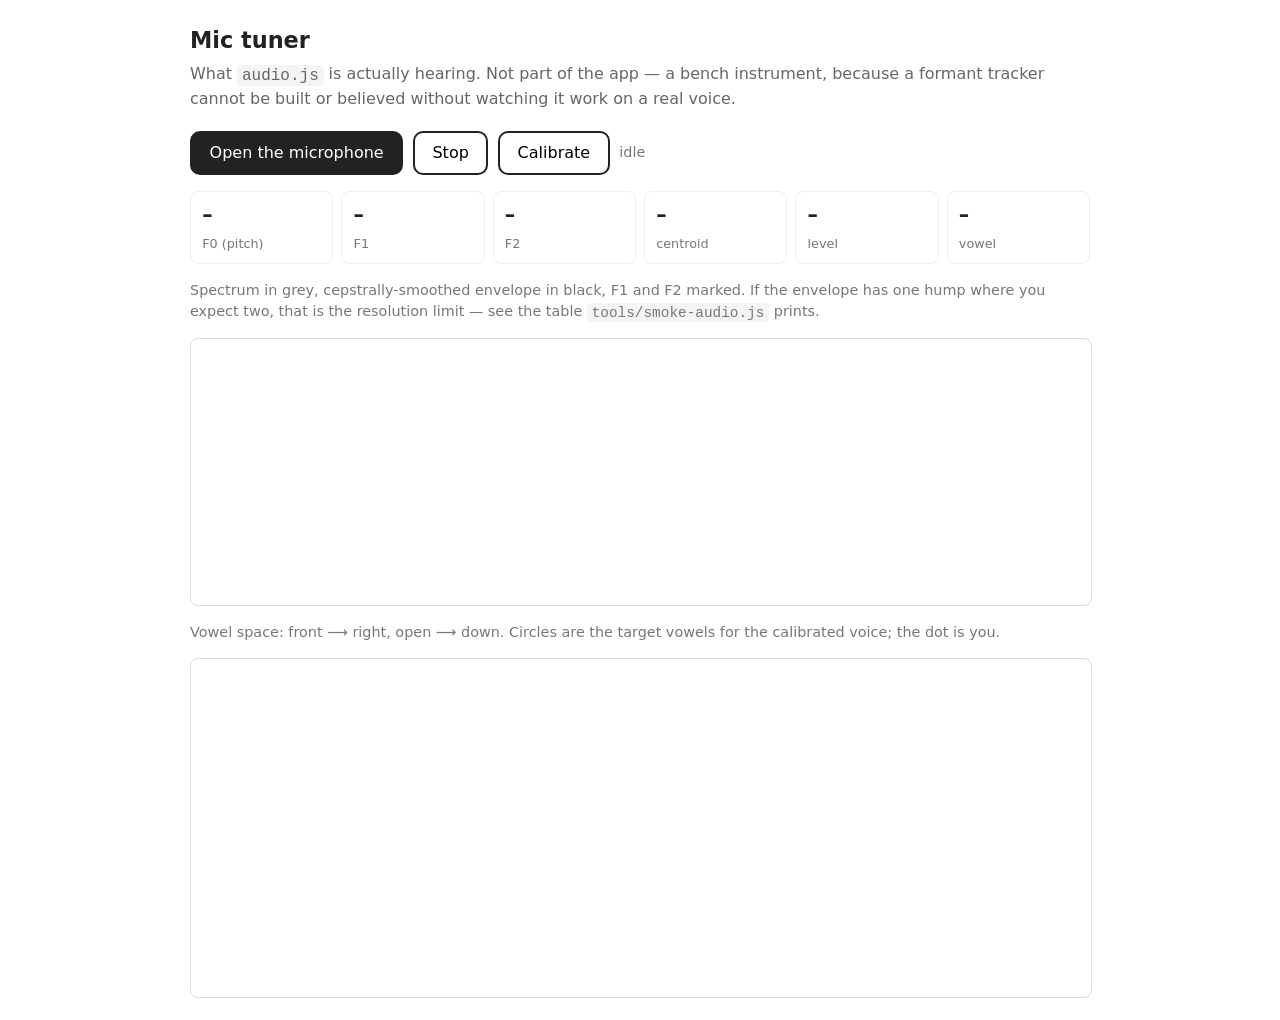
<file: tools/mic-tuner.html>
<!DOCTYPE html>
<meta charset="utf-8">
<title>Mic tuner — what audio.js is hearing</title>
<meta name="viewport" content="width=device-width, initial-scale=1">
<style>
    body { font: 16px/1.5 system-ui, sans-serif; margin: 0; padding: 1.5rem;
           max-width: 900px; margin-inline: auto; color: #222; }
    h1 { font-size: 1.4rem; margin: 0 0 .3rem; }
    p.lede { color: #666; margin: 0 0 1.2rem; }
    button { font: inherit; padding: .5rem 1.1rem; border: 2px solid #222;
             background: #fff; border-radius: 10px; cursor: pointer; }
    button.go { background: #222; color: #fff; }
    .row { display: flex; gap: .6rem; flex-wrap: wrap; align-items: center; margin-bottom: 1rem; }
    canvas { width: 100%; border: 1px solid #ddd; border-radius: 8px; display: block; }
    .grid { display: grid; grid-template-columns: repeat(auto-fit, minmax(120px, 1fr));
            gap: .5rem; margin: 1rem 0; }
    .stat { border: 1px solid #eee; border-radius: 8px; padding: .5rem .7rem; }
    .stat b { display: block; font-size: 1.3rem; font-variant-numeric: tabular-nums; }
    .stat span { color: #777; font-size: .8rem; }
    .cal { border: 1px solid #eee; border-radius: 10px; padding: .8rem 1rem; margin: 1rem 0; }
    .cal ol { margin: .4rem 0 0; padding-left: 1.2rem; }
    .cal li.done { color: #2e7d32; }
    .cal li.now { font-weight: 700; }
    code { background: #f4f4f4; padding: .1rem .3rem; border-radius: 4px; }
    .note { color: #777; font-size: .9rem; }
</style>

<h1>Mic tuner</h1>
<p class="lede">What <code>audio.js</code> is actually hearing. Not part of the app —
   a bench instrument, because a formant tracker cannot be built or believed
   without watching it work on a real voice.</p>

<div class="row">
    <button id="go" class="go">Open the microphone</button>
    <button id="stop">Stop</button>
    <button id="cal">Calibrate</button>
    <span class="note" id="state">idle</span>
</div>

<div class="grid">
    <div class="stat"><b id="s-f0">–</b><span>F0 (pitch)</span></div>
    <div class="stat"><b id="s-f1">–</b><span>F1</span></div>
    <div class="stat"><b id="s-f2">–</b><span>F2</span></div>
    <div class="stat"><b id="s-cen">–</b><span>centroid</span></div>
    <div class="stat"><b id="s-rms">–</b><span>level</span></div>
    <div class="stat"><b id="s-vow">–</b><span>vowel</span></div>
</div>

<div class="cal" id="cal-panel" hidden>
    <strong>Calibration</strong> — hold each sound for about a second.
    <ol id="cal-steps"></ol>
</div>

<p class="note">Spectrum in grey, cepstrally-smoothed envelope in black, F1 and F2 marked.
   If the envelope has one hump where you expect two, that is the resolution limit —
   see the table <code>tools/smoke-audio.js</code> prints.</p>
<canvas id="spec" width="880" height="260"></canvas>

<p class="note" style="margin-top:1rem">Vowel space: front ⟶ right, open ⟶ down.
   Circles are the target vowels for the calibrated voice; the dot is you.</p>
<canvas id="space" width="880" height="330"></canvas>

<script src="../audio.js"></script>
<script>
(function () {
    'use strict';
    const $ = (id) => document.getElementById(id);
    const spec = $('spec').getContext('2d');
    const space = $('space').getContext('2d');

    let raf = null;
    let anchors = null;
    let calIdx = -1, hold = null;

    function setState(t) { $('state').textContent = t; }

    $('go').addEventListener('click', () => {
        auStart().then(() => {
            setState('listening at ' + auSampleRate() + ' Hz');
            loop();
        }).catch((e) => setState('failed: ' + e.message));
    });

    $('stop').addEventListener('click', () => {
        cancelAnimationFrame(raf); raf = null; auStop(); setState('stopped');
    });

    $('cal').addEventListener('click', () => {
        if (!auRunning()) { setState('open the microphone first'); return; }
        anchors = {}; calIdx = 0; hold = auHold({ frames: 15 });
        $('cal-panel').hidden = false;
        drawCalSteps();
    });

    function drawCalSteps() {
        $('cal-steps').innerHTML = auCalibrationSteps.map((s, i) =>
            `<li class="${i < calIdx ? 'done' : (i === calIdx ? 'now' : '')}">`
            + `Say <strong>${s.say}</strong> — ${s.as}`
            + (i === calIdx && hold ? ` (${hold.push(null).held}/${hold.push(null).needed})` : '')
            + '</li>').join('');
    }

    function stepCalibration(a) {
        if (calIdx < 0 || calIdx >= auCalibrationSteps.length) return;
        const st = hold.push(a);
        if (!st.done) { drawCalSteps(); return; }
        const r = hold.result();
        anchors[auCalibrationSteps[calIdx].key] = { f1: r.f1, f2: r.f2 };
        calIdx++;
        if (calIdx >= auCalibrationSteps.length) {
            setState(auAnchorsValid(anchors)
                ? 'calibrated: ' + JSON.stringify(anchors, (k, v) => typeof v === 'number' ? Math.round(v) : v)
                : 'calibration looks degenerate — the three sounds were too alike');
            if (!auAnchorsValid(anchors)) anchors = null;
            calIdx = -1;
        } else {
            hold = auHold({ frames: 15 });
        }
        drawCalSteps();
    }

    function loop() {
        raf = requestAnimationFrame(loop);
        const a = auFrame();
        if (!a) return;
        if (calIdx >= 0) stepCalibration(a);

        $('s-f0').textContent = a.f0 ? a.f0.toFixed(0) : '–';
        $('s-f1').textContent = a.f1 ? a.f1.toFixed(0) : '–';
        $('s-f2').textContent = a.f2 ? a.f2.toFixed(0) : '–';
        $('s-cen').textContent = a.centroid ? a.centroid.toFixed(0) : '–';
        $('s-rms').textContent = a.rms.toFixed(3);

        const v = auClassifyVowel(a.f1, a.f2, anchors);
        const sib = auClassifySibilant(a);
        $('s-vow').textContent = a.voiced
            ? (v.vowel ? v.vowel + ' (' + v.confidence.toFixed(2) + ')' : '–')
            : (sib.sound || '–');

        drawSpectrum(a);
        drawSpace(a, v);
    }

    function drawSpectrum(a) {
        const W = 880, H = 260, MAXHZ = 5000;
        const sr = auSampleRate();
        const binHz = sr / (a.mag.length * 2);
        const bins = Math.min(a.mag.length, Math.floor(MAXHZ / binHz));
        spec.clearRect(0, 0, W, H);

        let top = 0;
        for (let i = 1; i < bins; i++) top = Math.max(top, a.mag[i], a.env[i]);
        if (top <= 0) return;
        const y = (v) => H - 10 - (Math.log(v + 1e-9) - Math.log(top * 1e-4)) /
            (Math.log(top) - Math.log(top * 1e-4)) * (H - 20);

        spec.strokeStyle = '#ccc'; spec.beginPath();
        for (let i = 1; i < bins; i++) {
            const x = (i / bins) * W;
            if (i === 1) spec.moveTo(x, y(a.mag[i])); else spec.lineTo(x, y(a.mag[i]));
        }
        spec.stroke();

        spec.strokeStyle = '#111'; spec.lineWidth = 2; spec.beginPath();
        for (let i = 1; i < bins; i++) {
            const x = (i / bins) * W;
            if (i === 1) spec.moveTo(x, y(a.env[i])); else spec.lineTo(x, y(a.env[i]));
        }
        spec.stroke(); spec.lineWidth = 1;

        [[a.f1, '#c62828', 'F1'], [a.f2, '#1565c0', 'F2']].forEach(([hz, col, label]) => {
            if (!hz) return;
            const x = (hz / (bins * binHz)) * W;
            spec.strokeStyle = col; spec.beginPath();
            spec.moveTo(x, 8); spec.lineTo(x, H - 8); spec.stroke();
            spec.fillStyle = col; spec.fillText(label + ' ' + hz.toFixed(0), x + 4, 18);
        });
        spec.fillStyle = '#999';
        for (let k = 1000; k < MAXHZ; k += 1000) {
            spec.fillText((k / 1000) + 'k', (k / (bins * binHz)) * W, H - 2);
        }
    }

    function drawSpace(a, v) {
        const W = 880, H = 330, PAD = 40;
        space.clearRect(0, 0, W, H);
        const px = (p) => PAD + p.x * (W - 2 * PAD);
        const py = (p) => PAD + p.y * (H - 2 * PAD);

        space.strokeStyle = '#eee';
        space.strokeRect(PAD, PAD, W - 2 * PAD, H - 2 * PAD);

        auVowels.forEach((vw) => {
            const t = auNormalise(vw.f1, vw.f2, auCorners);
            space.strokeStyle = v.vowel === vw.id ? '#1565c0' : '#bbb';
            space.lineWidth = v.vowel === vw.id ? 3 : 1;
            space.beginPath(); space.arc(px(t), py(t), 26, 0, Math.PI * 2); space.stroke();
            space.fillStyle = '#555'; space.textAlign = 'center';
            space.fillText(vw.say, px(t), py(t) + 4);
            space.fillStyle = '#aaa';
            space.fillText(vw.as, px(t), py(t) + 40);
        });
        space.lineWidth = 1; space.textAlign = 'left';

        if (a.voiced && a.f1 && a.f2) {
            const here = auNormalise(a.f1, a.f2, anchors);
            space.fillStyle = '#c62828';
            space.beginPath(); space.arc(px(here), py(here), 9, 0, Math.PI * 2); space.fill();
        }
    }
})();
</script>
</file>
